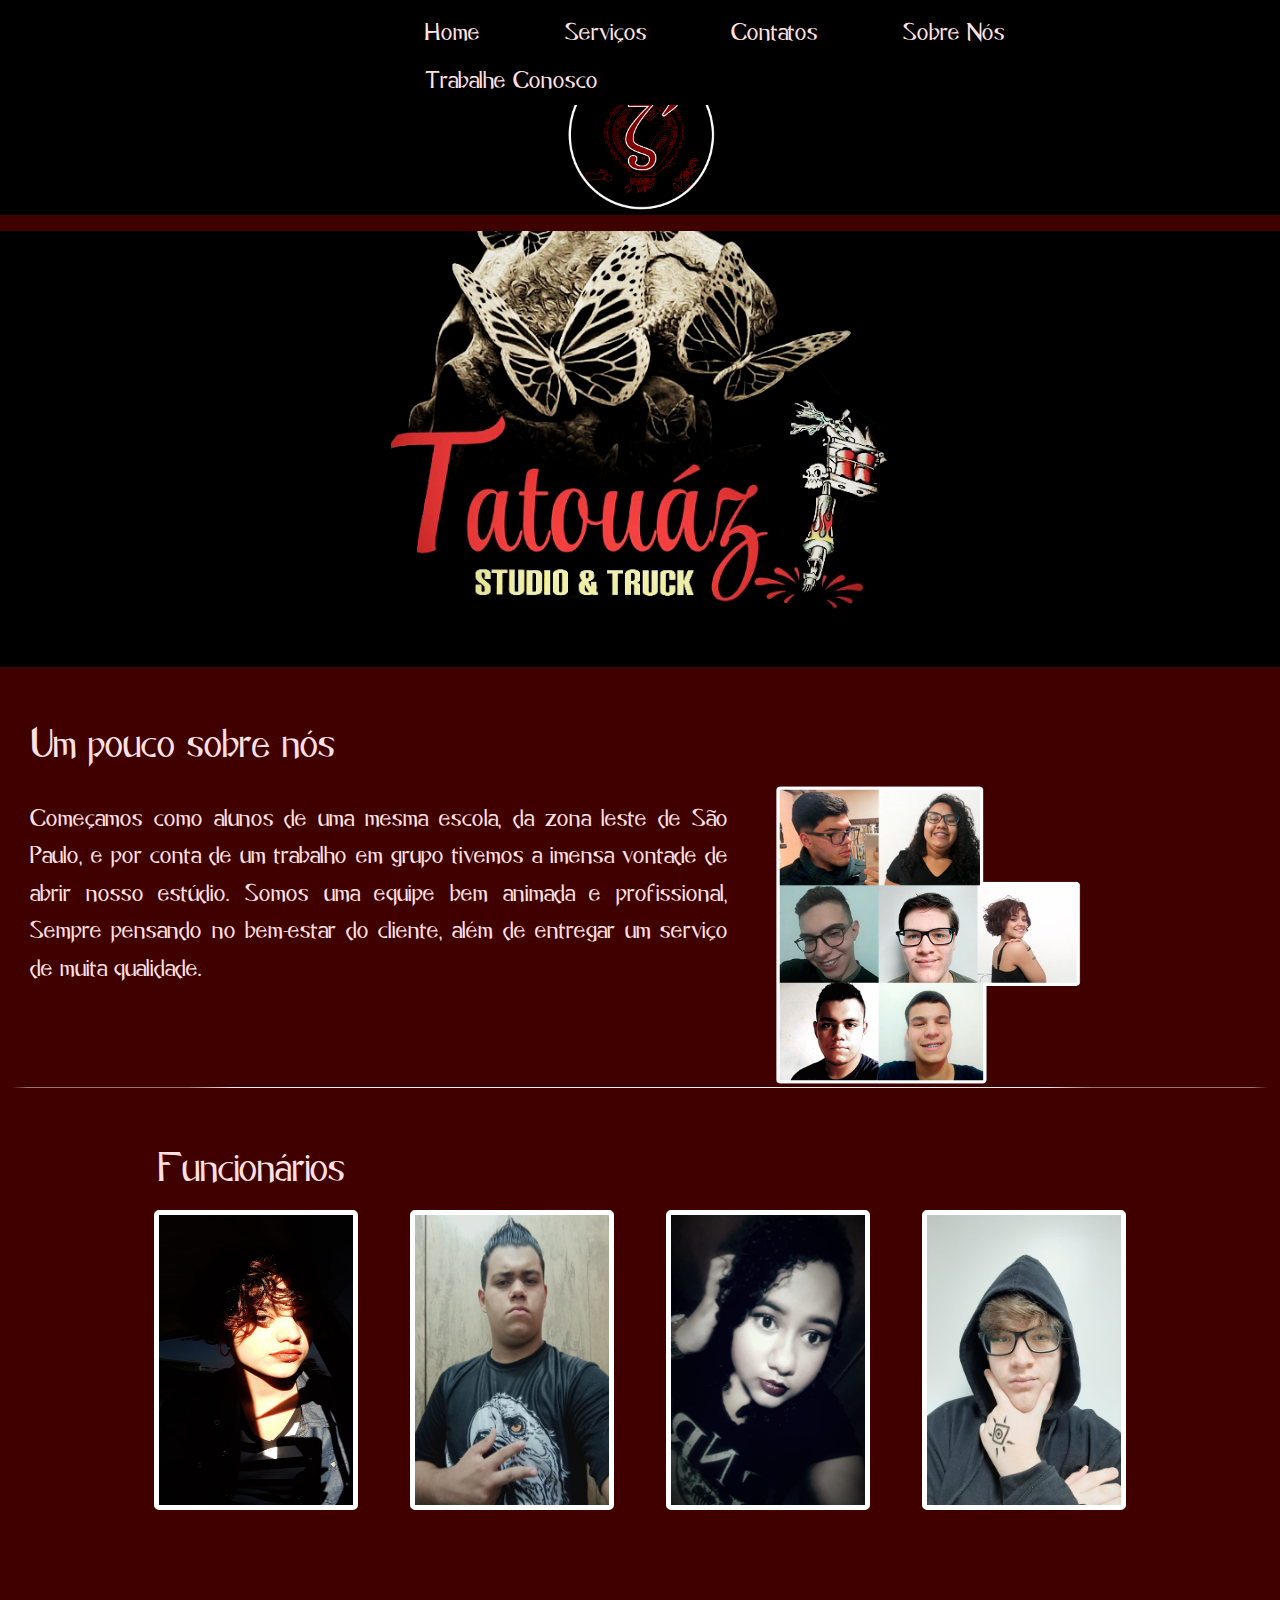
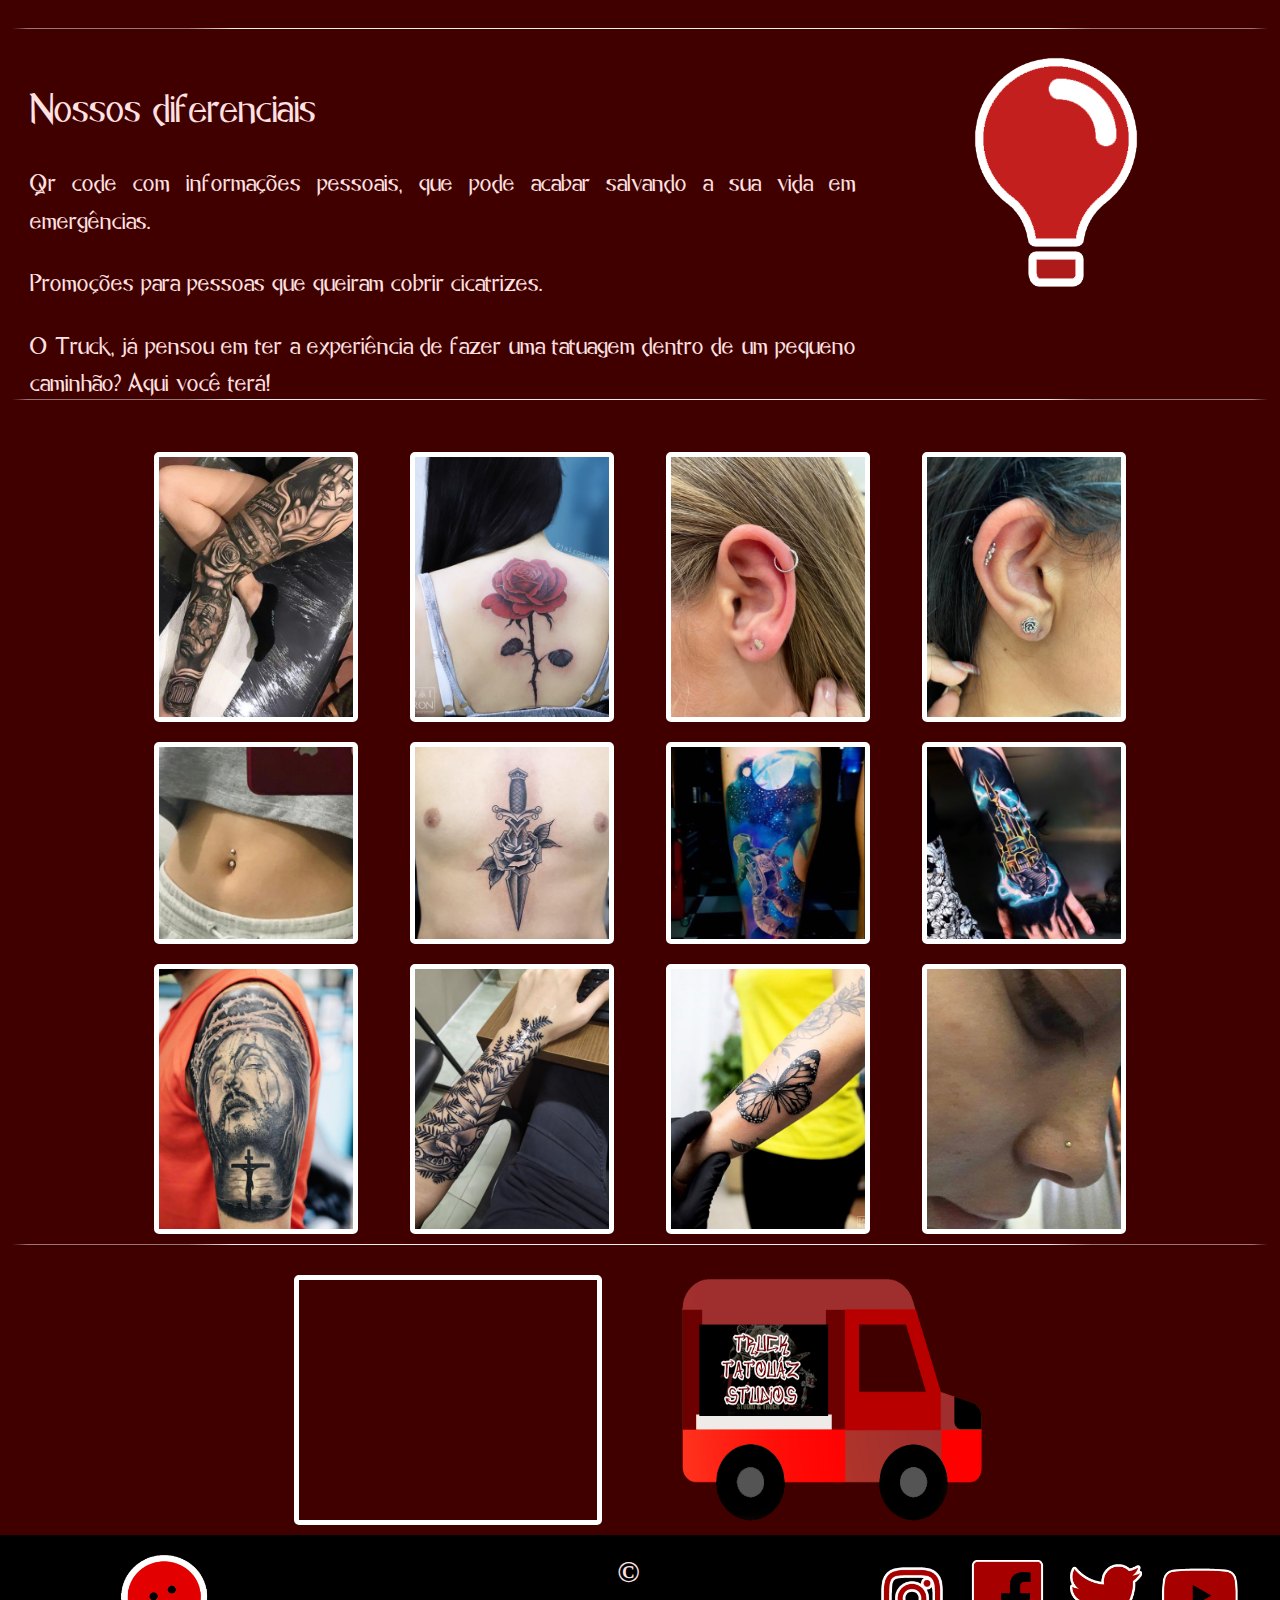
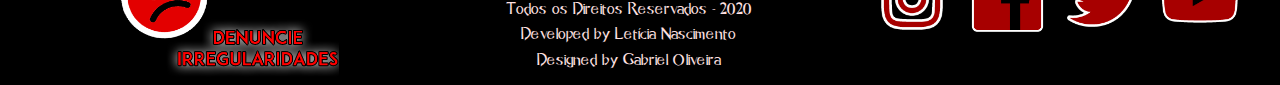
<file: index.html>
<!DOCTYPE html>
<html lang="pt-br">

<head>
    <meta charset="UTF-8">
    <!-- css para o slider -->
    <link rel="stylesheet" href="https://www.w3schools.com/w3css/4/w3.css">
    <link rel="stylesheet" href="style.css">
    <link rel="shortcut icon" href="./icons/favicontatuoaz.ico" type="image/x-icon">
    <title>Tatouáz Studios</title>
</head>

<body>
    <!-- menu de navegação e logo -->
    <div id="cabecalho">
        <nav id="navegacao">
            <ul>
                <li>
                    <a href="index.html"> Home</a>
                </li>
                <li>
                    <a href="servicos.html"> Serviços</a>
                </li>
                <li>
                    <a href="contatos.html">Contatos</a>
                </li>
                <li>
                    <a href="sobrenos.html">Sobre Nós</a>
                </li>
                <li>
                    <a href="trabalheconosco.html">Trabalhe Conosco</a>
                </li>
            </ul>
        </nav>
    </div>
    <div id="lugarlogo">
        <div id="logo">
            <a href="index.html">
                <img class="logo" src="./imagens/logo.png" alt="">
            </a>
        </div>
    </div>
    <!-- menu de navegação e logo -->

    <!-- slider -->
    <div class="w3-content w3-section" style="max-width:1450px">
        <img class="mySlides w3-animate-fading" src="./imagens/img_rr_01.png" style="width:100%">
        <img class="mySlides w3-animate-fading" src="./imagens/img_rr_02.jpeg" style="width:100%">
        <img class="mySlides w3-animate-fading" src="./imagens/img_rr_03.jpeg" style="width:100%">
        <img class="mySlides w3-animate-fading" src="./imagens/img_rr_04.png" style="width:100%">
    </div>
    <!-- slider -->

    <!-- sobrenos -->
    <div id="sobrenos">
        <br>
        <h2>Um pouco sobre nós</h2>
        <p>Começamos como alunos de uma mesma escola, da zona leste de São Paulo, e por conta de um trabalho em grupo tivemos a imensa vontade de abrir nosso estúdio. Somos uma equipe bem animada e profissional, Sempre pensando no bem-estar do cliente, além
            de entregar um serviço de muita qualidade.</p>
    </div>
    <div id="sobrenosimg">
        <img src="./imagens/sobrenos.png" alt="">

    </div>
    <!-- sobrenos -->

    <hr>
    <!-- funcionarios -->
    <div id="funcionarios">
        <br>
        <h2>Funcionários</h2>


        <a href="javascript:void(0);" onclick="abrirf1()">
            <img src="./imagens/Bea.jpeg" alt="">
        </a>

        <a href="javascript:void(0);" onclick="abrirf2()">
            <img src="./imagens/Kaiky.jpeg" alt="">
        </a>

        <a href="javascript:void(0);" onclick="abrirf3()">
            <img src="./imagens/leh.jpeg" alt="">
        </a>

        <a href="javascript:void(0);" onclick="abrirf4()">
            <img src="./imagens/lucca.jpeg" alt="">
        </a>



        <div id="abrirfecharf1">
            <h1>Beatriz</h1>
            <p>Bodypiercer: Está no ramo de piercings a 2 anos, fez um curso prático em 2018 na loja de tatuagem. Atualmente está sempre no truck e eventualmente no espaço físico.</p>
            <a href="javascript:void(0);" id="fecharf1" onclick="fecharf1()">X</a>
        </div>

        <div id="abrirfecharf2">
            <h1>Kaiky</h1>
            <p>Tatuador: Sempre desenhou muito bem e acabou se apaixonando na área da tatuagem, este ano completa 3 anos na área, fez curso na escola de tatuagem lado B e trabalhou em diversos outros estúdios.</p>
            <a href="javascript:void(0);" id="fecharf2" onclick="fecharf2()">X</a>
        </div>

        <div id="abrirfecharf3">
            <h1>Letícia</h1>
            <p>Bodypiercer: Uma das mais antigas, do grupo, está a 4 anos no ramo do piercing.fez curso prático em 2016. Atualmente esta sempre na loja física e eventualmente no truck</p>
            <a href="javascript:void(0);" id="fecharf3" onclick="fecharf3()">X</a>
        </div>

        <div id="abrirfecharf4">
            <h1>Lucca</h1>
            <p>Tatuador: Com uma pegada mais Old School, faz 2 anos que está na profissão e também fez curso no Tatuagem lado B. Tem profundo estilo artístico e criatividade na área, o que o faz um profissional conhecedor e capacitado</p>
            <a href="javascript:void(0);" id="fecharf4" onclick="fecharf4()">X</a>
        </div>

    </div>
    <!-- funcionarios -->

    <hr>

    <div id="diferenciais">
        <br>
        <h2>Nossos diferenciais</h2>
        <p>Qr code com informações pessoais, que pode acabar salvando a sua vida em emergências.</p>

        <p> Promoções para pessoas que queiram cobrir cicatrizes.</p>

        <p> O Truck, já pensou em ter a experiência de fazer uma tatuagem dentro de um pequeno caminhão? Aqui você terá!</p>
    </div>

    <div id="diferenciaisimg">
        <img src="./icons/diferenciais.png" alt="">
    </div>
    <br>
    <hr>

    <div id="tatuagens">
        <br>
        <div id="tatuagem1" class="trabalhos">
            <img src="./imagens/tattoo1.jpeg">
        </div>

        <div id="tatuagem3" class="trabalhos">
            <img src="./imagens/tattoo3.jpeg">
        </div>

        <div id="piercing1" class="trabalhos">
            <img src="./imagens/piercing1.jpeg">
        </div>

        <div id="piercing3" class="trabalhos">
            <img src="./imagens/piercing3.jpeg">
        </div>

        <div id="piercing2" class="trabalhos">
            <img src="./imagens/piercing2.jpeg">
        </div>

        <div id="tatuagem2" class="trabalhos">
            <img src="./imagens/tattoo2.jpeg">
        </div>

        <div id="tatuagem8" class="trabalhos">
            <img src="./imagens/tattoo8.jpeg">
        </div>

        <div id="tatuagem7" class="trabalhos">
            <img src="./imagens/tattoo7.jpeg">
        </div>

        <div id="tatuagem4" class="trabalhos">
            <img src="./imagens/tattoo4.jpeg">
        </div>

        <div id="tatuagem5" class="trabalhos">
            <img src="./imagens/tattoo5.jpeg">
        </div>

        <div id="tatuagem6" class="trabalhos">
            <img src="./imagens/tattoo6.jpeg">
        </div>

        <div id="piercing4" class="trabalhos">
            <img src="./imagens/piercing4.jpeg">
        </div>

    </div>

    <hr>

    <div id="localizacao">
        <iframe id="mapa" src="https://www.google.com/maps/embed?pb=!1m18!1m12!1m3!1d3658.414888624689!2d-46.53233278554423!3d-23.517575665860708!2m3!1f0!2f0!3f0!3m2!1i1024!2i768!4f13.1!3m3!1m2!1s0x94ce5e314f79e62b%3A0x52742859bbe20316!2sR.%20Ant%C3%B4nieta%20Jorge%20Ribeiro%2C%2034%20-%20Vila%20Salete%2C%20S%C3%A3o%20Paulo%20-%20SP%2C%2003615-100!5e0!3m2!1spt-BR!2sbr!4v1593198465227!5m2!1spt-BR!2sbr"
            allowfullscreen="" aria-hidden="false" tabindex="0"></iframe>

        <img src="./imagens/truck.png" alt="">

    </div>


    <footer id="rodape">
        <div id="denuncia">
            <a href="#abrirModal">
                <img src="./imagens/Irregularidades.png" alt="">
            </a>

            <div id="abrirModal" class="modal">
                <form action="">
                    <a href="#fechar" title="Fechar" class="fechar">X</a>
                    <h2>Denuncie Irregularidades</h2>
                    <label class="textomodal" for="">Nome:</label>
                    <input type="text" name="" id="nomeformulario" placeholder="João da Silva Santos">
                    <br>
                    <label class="textomodal" for="">Email:</label>
                    <input type="email" name="" id="emailformulario" placeholder="joaosilva@email.com">
                    <br>
                    <label class="textomodal" for="">Telefone:</label>
                    <input type="tel" name="" id="telefoneformulario" id="phone" n placeholder="(11)91234-1234" pattern="[(][0-9]{2}[)][0-9]{5}-[0-9]{4}">
                    <br>
                    <label class="textomodal" for="">Reclamação:</label>
                    <textarea name="" id="reclamacaoformulario" cols="30" rows="10" placeholder="escreva aqui a sua reclamação"></textarea>
                    <br>
                    <input type="submit" id="botaoEnviar" value="Enviar">
                </form>
            </div>
        </div>


        <div id="direitosautorais">
            <p>
                <b>©</b>
                <br> Todos os Direitos Reservados - 2020
                <br> Developed by Letícia Nascimento
                <br> Designed by Gabriel Oliveira

            </p>
        </div>

        <div id="redes_sociais">
            <a href="https://www.instagram.com/tatouaz_studios/?hl=pt-br">
                <img id="instagram" src="./imagens/instagram.png" alt="">
            </a>
            <a href="https://www.facebook.com/TatouazStudios/">
                <img id="facebook" src="./imagens/facebook.png" alt="">
            </a>
            <a href="https://twitter.com/TatouazStudios">
                <img id="twitter" src="./imagens/twitter.png" alt="">
            </a>
            <a href="https://www.youtube.com/channel/UCZ28GgAVqlJdsDqgQ3J74fQ/videos">
                <img id="youtube" src="./imagens/youtube.png" alt="">
            </a>
        </div>
    </footer>
</body>
<script src="./script.js"></script>

</html>
</file>
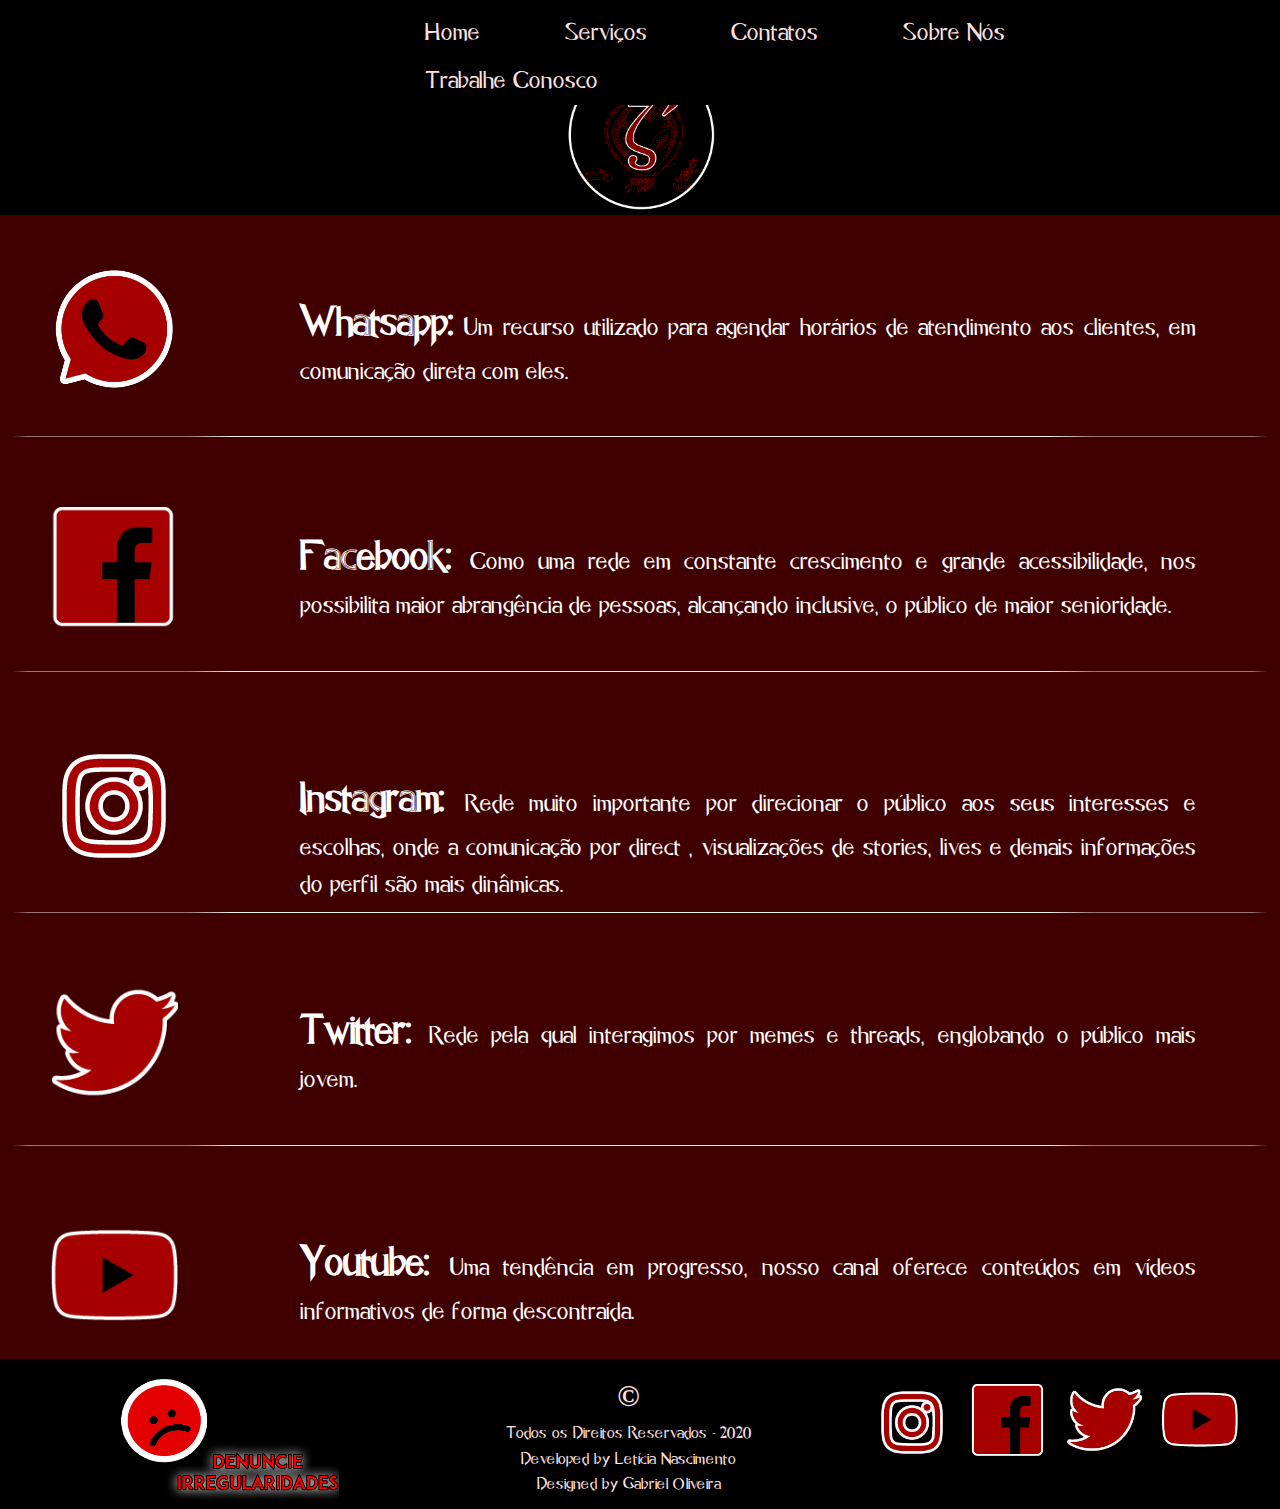
<file: contatos.html>
<!DOCTYPE html>
<html lang="pt-br">

<head>
    <meta charset="UTF-8">
    <link rel="stylesheet" href="https://www.w3schools.com/w3css/4/w3.css">
    <link rel="stylesheet" href="style.css">
    <link rel="shortcut icon" href="./icons/icon.ico" type="image/x-icon">
    <title>Tatouáz Studios</title>
</head>

<body>
    <div id="cabecalho">
        <div id="navegacao">
            <ul>
                <li>
                    <a href="index.html"> Home</a>
                </li>
                <li>
                    <a href="servicos.html"> Serviços</a>
                </li>
                <li>
                    <a href="contatos.html">Contatos</a>
                </li>
                <li>
                    <a href="sobrenos.html">Sobre Nós</a>
                </li>
                <li>
                    <a href="trabalheconosco.html">Trabalhe Conosco</a>
                </li>
            </ul>
        </div>
    </div>
    <div id="lugarlogo">
        <div id="logo">
            <a href="index.html">
                <img class="logo" src="./imagens/logo.png" alt="">
            </a>
        </div>
    </div>

    <div class="contatos">
        <a href="https://api.whatsapp.com/send?phone=+551198457-4825">
            <img class="imagens_contatos" src="./imagens/whatsapp.png" alt="">
        </a>
        <p><strong>Whatsapp:</strong> Um recurso utilizado para agendar horários de atendimento aos clientes, em comunicação direta com eles.
        </p>
    </div>
    <br>
    <hr>
    <div class="contatos">
        <a href="https://www.facebook.com/TatouazStudios/">
            <img class="imagens_contatos" src="./imagens/facebook_contatos.png" alt="">
        </a>
        <p><strong>Facebook: </strong> Como uma rede em constante crescimento e grande acessibilidade, nos possibilita maior abrangência de pessoas, alcançando inclusive, o público de maior senioridade.
        </p>
    </div>
    <br>
    <hr>
    <div class="contatos">
        <a href="https://www.instagram.com/tatouaz_studios/?hl=pt-br">
            <img class="imagens_contatos" src="./imagens/instagram_contatos.png" alt="">
        </a>
        <p><strong>Instagram: </strong> Rede muito importante por direcionar o público aos seus interesses e escolhas, onde a comunicação por direct , visualizações de stories, lives e demais informações do perfil são mais dinâmicas.
        </p>
    </div>
    <br>
    <hr>
    <div class="contatos">
        <a href="https://twitter.com/TatouazStudios">
            <img class="imagens_contatos" src="./imagens/twitter_contatos.png" alt="">
        </a>
        <p><strong>Twitter: </strong> Rede pela qual interagimos por memes e threads, englobando o público mais jovem.
        </p>
    </div>
    <br>
    <hr>
    <div class="contatos">
        <a href="https://www.youtube.com/channel/UCZ28GgAVqlJdsDqgQ3J74fQ/videos">
            <img class="imagens_contatos" src="./imagens/youtube_contatos.png" alt="">
        </a>
        <p><strong>Youtube: </strong> Uma tendência em progresso, nosso canal oferece conteúdos em vídeos informativos de forma descontraída.
        </p>

    </div>



    <footer id="rodape">
        <div id="denuncia">
            <a href="#abrirModal">
                <img src="./imagens/Irregularidades.png" alt="">
            </a>

            <div id="abrirModal" class="modal">
                <form action="">
                    <a href="#fechar" title="Fechar" class="fechar">X</a>
                    <h2>Denuncie Irregularidades</h2>
                    <label class="textomodal" for="">Nome:</label>
                    <input type="text" name="" id="nomeformulario" placeholder="João da Silva Santos">
                    <br>
                    <label class="textomodal" for="">Email:</label>
                    <input type="email" name="" id="emailformulario" placeholder="joaosilva@email.com">
                    <br>
                    <label class="textomodal" for="">Telefone:</label>
                    <input type="tel" name="" id="telefoneformulario" id="phone" n placeholder="(11)91234-1234" pattern="[(][0-9]{2}[)][0-9]{5}-[0-9]{4}">
                    <br>
                    <label class="textomodal" for="">Reclamação:</label>
                    <textarea name="" id="reclamacaoformulario" cols="30" rows="10" placeholder="escreva aqui a sua reclamação"></textarea>
                    <br>
                    <input type="submit" id="botaoEnviar" value="Enviar">
                </form>
            </div>
        </div>


        <div id="direitosautorais">
            <p>
                <b>©</b>
                <br> Todos os Direitos Reservados - 2020
                <br> Developed by Letícia Nascimento
                <br> Designed by Gabriel Oliveira

            </p>
        </div>

        <div id="redes_sociais">
            <a href="https://www.instagram.com/tatouaz_studios/?hl=pt-br">
                <img id="instagram" src="./imagens/instagram.png" alt="">
            </a>
            <a href="https://www.facebook.com/TatouazStudios/">
                <img id="facebook" src="./imagens/facebook.png" alt="">
            </a>
            <a href="https://twitter.com/TatouazStudios">
                <img id="twitter" src="./imagens/twitter.png" alt="">
            </a>
            <a href="https://www.youtube.com/channel/UCZ28GgAVqlJdsDqgQ3J74fQ/videos">
                <img id="youtube" src="./imagens/youtube.png" alt="">
            </a>
        </div>
    </footer>
</body>
<script src="./script.js"></script>


</html>
</file>
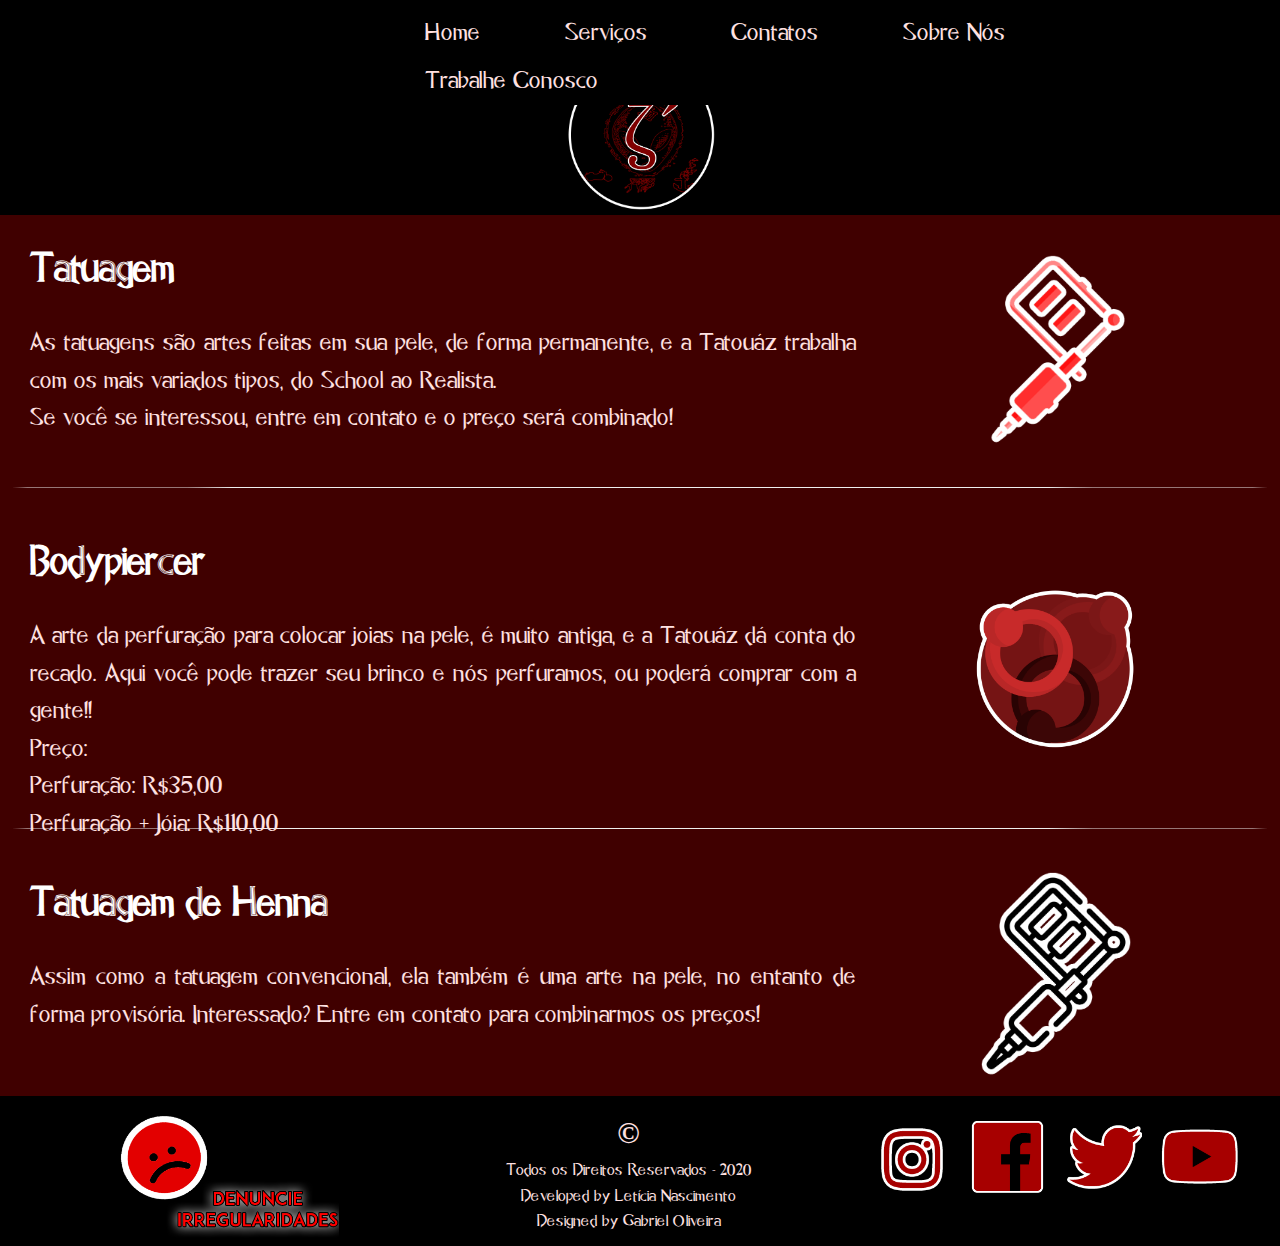
<file: servicos.html>
<!DOCTYPE html>
<html lang="pt-br">

<head>
    <meta charset="UTF-8">
    <link rel="stylesheet" href="https://www.w3schools.com/w3css/4/w3.css">
    <link rel="stylesheet" href="style.css">
    <link rel="shortcut icon" href="./icons/favicontatuoaz.ico" type="image/x-icon">
    <title>Tatouáz Studios</title>
</head>

<body>
    <!-- menu de navegação e logo -->
    <div id="cabecalho">
        <nav id="navegacao">
            <ul>
                <li>
                    <a href="index.html"> Home</a>
                </li>
                <li>
                    <a href="servicos.html"> Serviços</a>
                </li>
                <li>
                    <a href="contatos.html">Contatos</a>
                </li>
                <li>
                    <a href="sobrenos.html">Sobre Nós</a>
                </li>
                <li>
                    <a href="trabalheconosco.html">Trabalhe Conosco</a>
                </li>
            </ul>
        </nav>
    </div>
    <div id="lugarlogo">
        <div id="logo">
            <a href="index.html">
                <img class="logo" src="./imagens/logo.png" alt="">
            </a>
        </div>
    </div>
    <!-- menu de navegação e logo -->



    <div class="servico">
        <p><strong>Tatuagem</strong></p>
        <p class="texto_servicos">
            As tatuagens são artes feitas em sua pele, de forma permanente, e a Tatouáz trabalha com os mais variados tipos, do School ao Realista.
            <br> Se você se interessou, entre em contato e o preço será combinado!
        </p>
    </div>

    <div id="tatuagem">
        <img src="./icons/tatuagem.png" alt="">
    </div>
    <hr>

    <div class="servico">
        <p><strong>Bodypiercer</strong></p>
        <p class="texto_servicos">
            A arte da perfuração para colocar joias na pele, é muito antiga, e a Tatouáz dá conta do recado. Aqui você pode trazer seu brinco e nós perfuramos, ou poderá comprar com a gente!!
            <br> Preço:
            <br> Perfuração: R$35,00
            <br> Perfuração + Jóia: R$110,00
        </p>
    </div>

    <div id="bodypiercing">
        <img src="./icons/bodypiercing.png" alt="">
    </div>

    <hr>
    <div class="servico">
        <p><strong>Tatuagem de Henna</strong></p>
        <p class="texto_servicos">
            Assim como a tatuagem convencional, ela também é uma arte na pele, no entanto de forma provisória. Interessado? Entre em contato para combinarmos os preços!
        </p>
    </div>

    <div id="tatuagemdehenna">
        <img src="./icons/tatuagemdehenna.png" alt="">
    </div>

    <footer id="rodape">
        <div id="denuncia">
            <a href="#abrirModal">
                <img src="./imagens/Irregularidades.png" alt="">
            </a>

            <div id="abrirModal" class="modal">
                <form action="">
                    <a href="#fechar" title="Fechar" class="fechar">X</a>
                    <h2>Denuncie Irregularidades</h2>
                    <label class="textomodal" for="">Nome:</label>
                    <input type="text" name="" id="nomeformulario" placeholder="João da Silva Santos">
                    <br>
                    <label class="textomodal" for="">Email:</label>
                    <input type="email" name="" id="emailformulario" placeholder="joaosilva@email.com">
                    <br>
                    <label class="textomodal" for="">Telefone:</label>
                    <input type="tel" name="" id="telefoneformulario" id="phone" n placeholder="(11)91234-1234" pattern="[(][0-9]{2}[)][0-9]{5}-[0-9]{4}">
                    <br>
                    <label class="textomodal" for="">Reclamação:</label>
                    <textarea name="" id="reclamacaoformulario" cols="30" rows="10" placeholder="escreva aqui a sua reclamação"></textarea>
                    <br>
                    <input type="submit" id="botaoEnviar" value="Enviar">
                </form>
            </div>
        </div>


        <div id="direitosautorais">
            <p>
                <b>©</b>
                <br> Todos os Direitos Reservados - 2020
                <br> Developed by Letícia Nascimento
                <br> Designed by Gabriel Oliveira

            </p>
        </div>

        <div id="redes_sociais">
            <a href="https://www.instagram.com/tatouaz_studios/?hl=pt-br">
                <img id="instagram" src="./imagens/instagram.png" alt="">
            </a>
            <a href="https://www.facebook.com/TatouazStudios/">
                <img id="facebook" src="./imagens/facebook.png" alt="">
            </a>
            <a href="https://twitter.com/TatouazStudios">
                <img id="twitter" src="./imagens/twitter.png" alt="">
            </a>
            <a href="https://www.youtube.com/channel/UCZ28GgAVqlJdsDqgQ3J74fQ/videos">
                <img id="youtube" src="./imagens/youtube.png" alt="">
            </a>
        </div>
    </footer>
</body>
<script src="./script.js"></script>

</html>
</file>
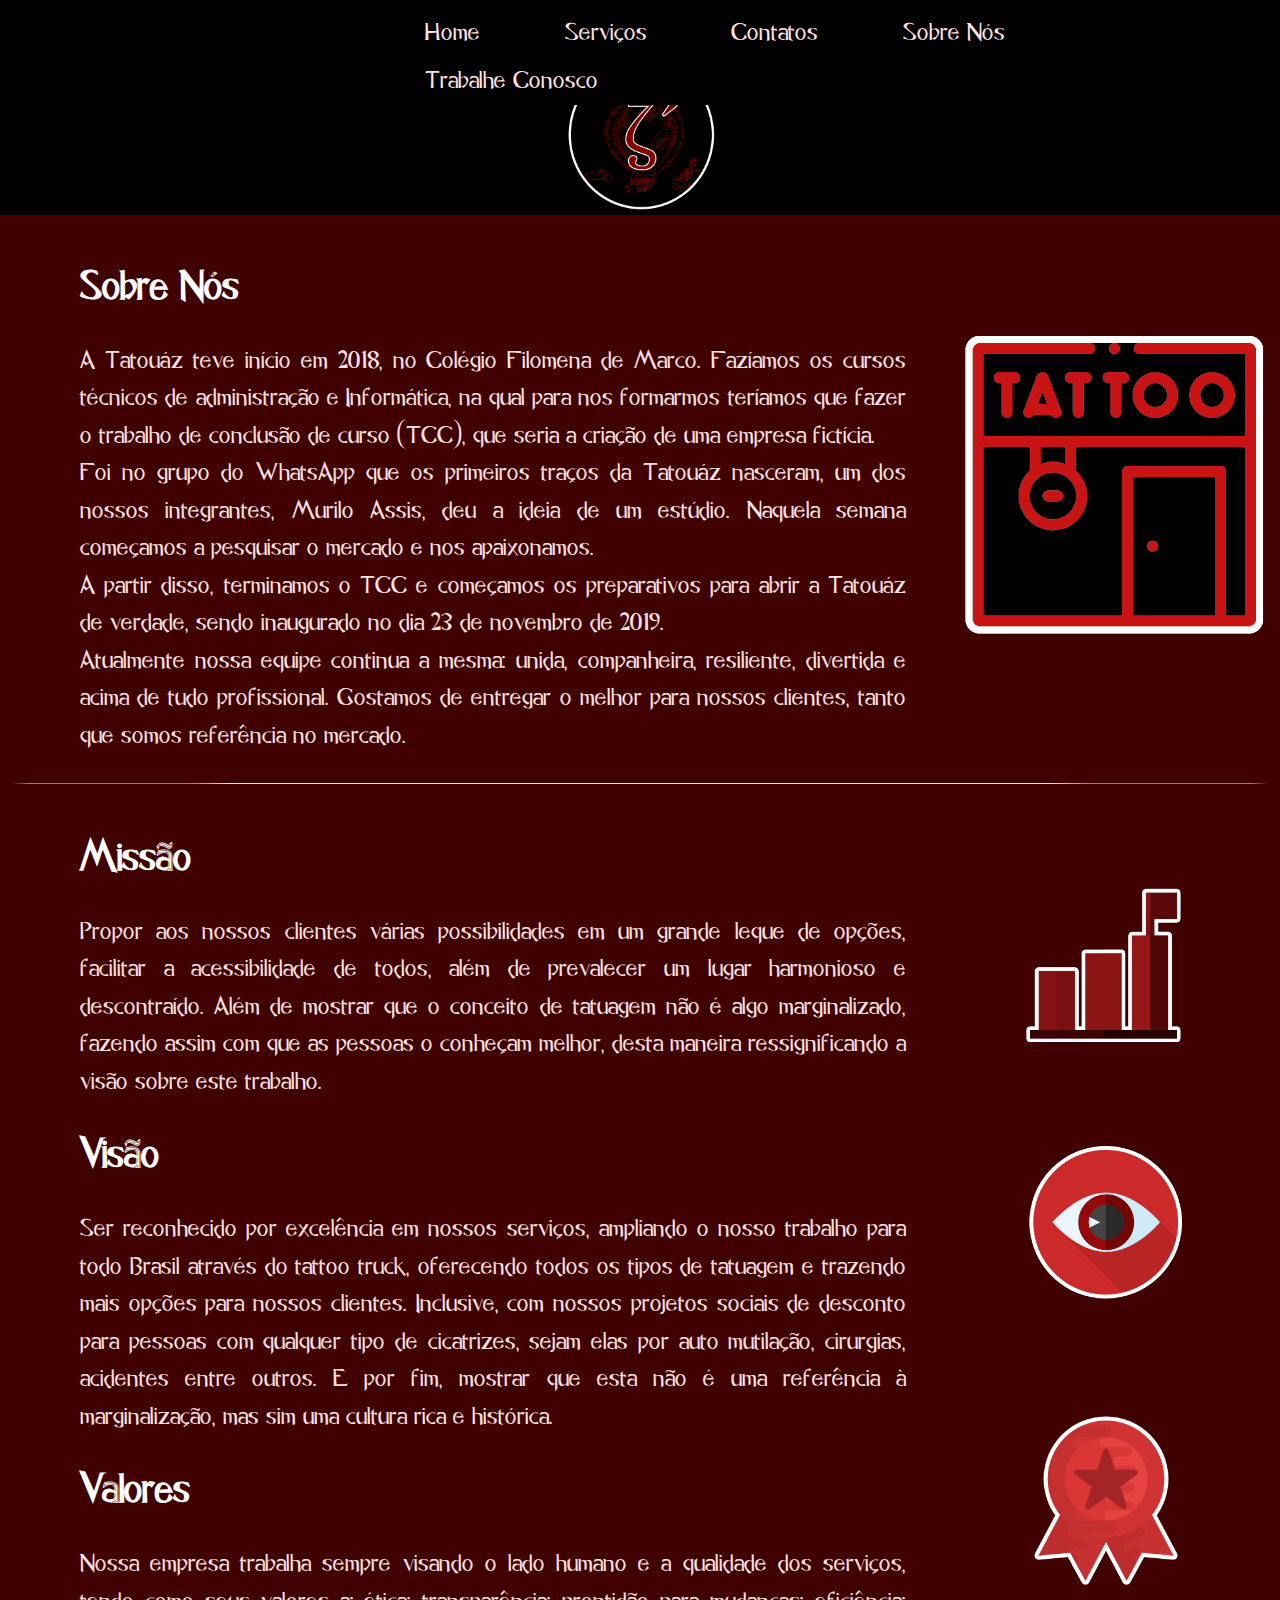
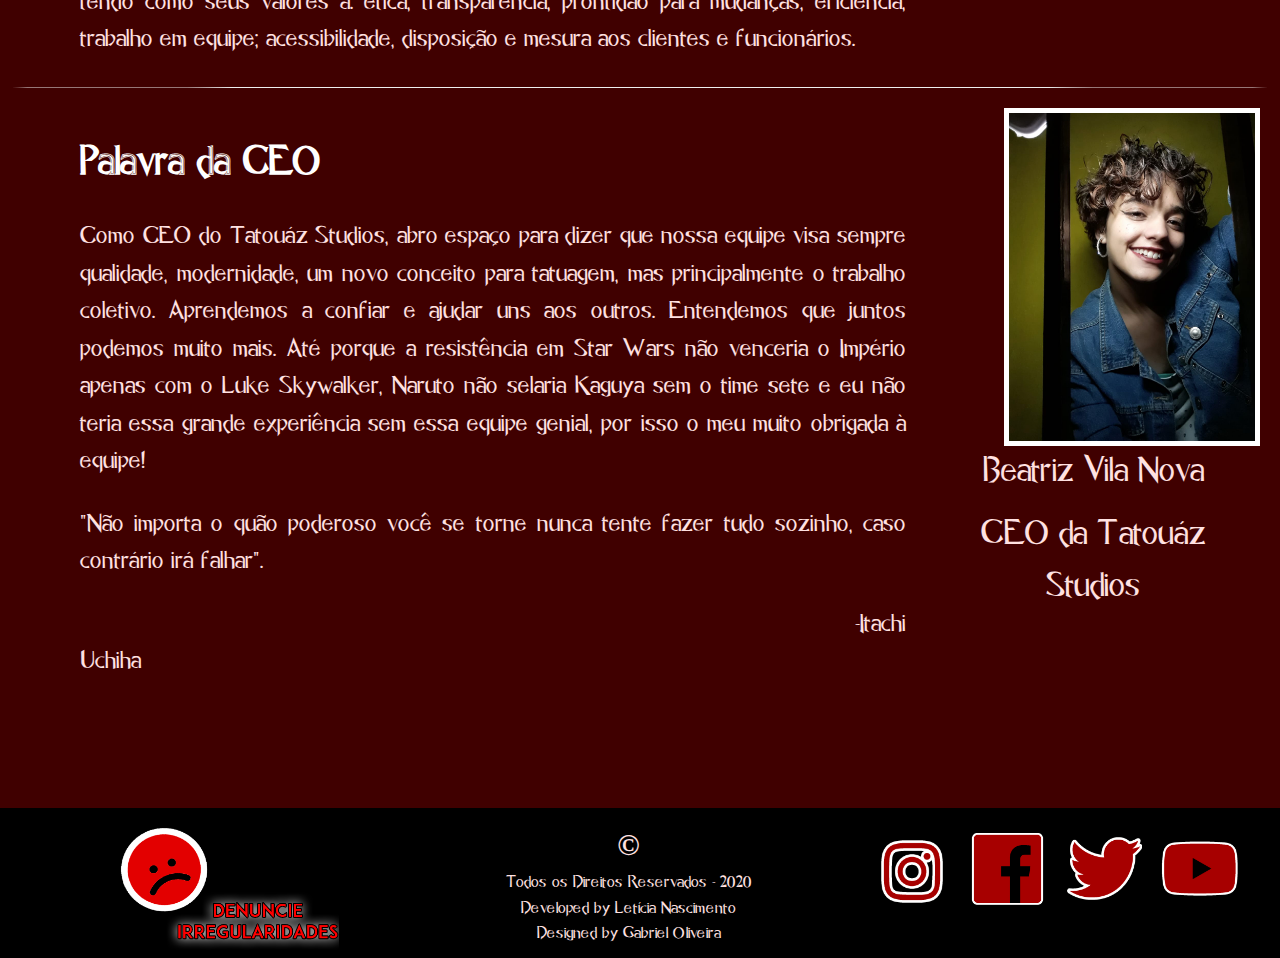
<file: sobrenos.html>
<!DOCTYPE html>
<html lang="pt-br">

<head>
    <meta charset="UTF-8">
    <link rel="stylesheet" href="https://www.w3schools.com/w3css/4/w3.css">
    <link rel="stylesheet" href="style.css">
    <link rel="shortcut icon" href="./icons/icon.ico" type="image/x-icon">
    <title>Tatouáz Studios</title>
</head>

<body>
    <div id="cabecalho">
        <div id="navegacao">
            <ul>
                <li>
                    <a href="index.html"> Home</a>
                </li>
                <li>
                    <a href="servicos.html"> Serviços</a>
                </li>
                <li>
                    <a href="contatos.html">Contatos</a>
                </li>
                <li>
                    <a href="sobrenos.html">Sobre Nós</a>
                </li>
                <li>
                    <a href="trabalheconosco.html">Trabalhe Conosco</a>
                </li>
            </ul>
        </div>
    </div>
    <div id="lugarlogo">
        <div id="logo">
            <a href="index.html">
                <img class="logo" src="./imagens/logo.png" alt="">
            </a>
        </div>
        <Br>
        <div id="sobrenospagina">
            <p><strong>Sobre Nós</strong></p>
            <p>
                A Tatouáz teve início em 2018, no Colégio Filomena de Marco. Fazíamos os cursos técnicos de administração e Informática, na qual para nos formarmos teríamos que fazer o trabalho de conclusão de curso (TCC), que seria a criação de uma empresa fictícia.
                <br> Foi no grupo do WhatsApp que os primeiros traços da Tatouáz nasceram, um dos nossos integrantes, Murilo Assis, deu a ideia de um estúdio. Naquela semana começamos a pesquisar o mercado e nos apaixonamos.
                <br> A partir disso, terminamos o TCC e começamos os preparativos para abrir a Tatouáz de verdade, sendo inaugurado no dia 23 de novembro de 2019.
                <br> Atualmente nossa equipe continua a mesma: unida, companheira, resiliente, divertida e acima de tudo profissional. Gostamos de entregar o melhor para nossos clientes, tanto que somos referência no mercado.
            </p>
            <br>
        </div>

        <div id="sobrenosimg">
            <img src="./icons/sobrenos.png" alt="">
        </div>

        <hr>
        <div id="missaovisaovalores">
            <p><strong>Missão</strong></p>
            <p> Propor aos nossos clientes várias possibilidades em um grande leque de opções, facilitar a acessibilidade de todos, além de prevalecer um lugar harmonioso e descontraído. Além de mostrar que o conceito de tatuagem não é algo marginalizado,
                fazendo assim com que as pessoas o conheçam melhor, desta maneira ressignificando a visão sobre este trabalho.</p>
            <p><strong>Visão</strong></p>
            <p>Ser reconhecido por excelência em nossos serviços, ampliando o nosso trabalho para todo Brasil através do tattoo truck, oferecendo todos os tipos de tatuagem e trazendo mais opções para nossos clientes. Inclusive, com nossos projetos sociais
                de desconto para pessoas com qualquer tipo de cicatrizes, sejam elas por auto mutilação, cirurgias, acidentes entre outros. E por fim, mostrar que esta não é uma referência à marginalização, mas sim uma cultura rica e histórica.</p>
            <p><strong>Valores</strong></p>
            <p>Nossa empresa trabalha sempre visando o lado humano e a qualidade dos serviços, tendo como seus valores a: ética; transparência; prontidão para mudanças; eficiência; trabalho em equipe; acessibilidade, disposição e mesura aos clientes e funcionários.
            </p>
        </div>

        <div id="missaovisaovaloresimg">
            <img src="./icons/missao.png" id="missao" alt="">
            <img src="./icons/visao.png" id="visao" alt="">
            <img src="./icons/valores.png" id="valores" alt="">
        </div>
        <br>
        <hr>
        <div id="palavradaceo">
            <p><strong>Palavra da CEO</strong></p>
            <p>Como CEO do Tatouáz Studios, abro espaço para dizer que nossa equipe visa sempre qualidade, modernidade, um novo conceito para tatuagem, mas principalmente o trabalho coletivo. Aprendemos a confiar e ajudar uns aos outros. Entendemos que juntos
                podemos muito mais. Até porque a resistência em Star Wars não venceria o Império apenas com o Luke Skywalker, Naruto não selaria Kaguya sem o time sete e eu não teria essa grande experiência sem essa equipe genial, por isso o meu muito
                obrigada à equipe!</p>
            <p>"Não importa o quão poderoso você se torne nunca tente fazer tudo sozinho, caso contrário irá falhar".</p>
            <p>&nbsp;&nbsp;&nbsp;&nbsp;&nbsp;&nbsp;&nbsp;&nbsp;&nbsp;&nbsp;&nbsp;&nbsp;&nbsp;&nbsp;&nbsp;&nbsp;&nbsp;&nbsp;&nbsp;&nbsp;&nbsp;&nbsp;&nbsp;&nbsp;&nbsp;&nbsp;&nbsp;&nbsp;&nbsp;&nbsp;&nbsp;&nbsp;&nbsp;&nbsp;&nbsp;&nbsp;&nbsp;&nbsp;&nbsp;&nbsp;&nbsp;&nbsp;
                &nbsp;&nbsp;&nbsp;&nbsp;&nbsp;&nbsp;&nbsp; -Itachi Uchiha</p>

        </div>

        <div id="imagemceo">
            <img src="./imagens/beapalavraceo.jpeg">
            <h2>Beatriz Vila Nova</h2>
            <h2>CEO da Tatouáz Studios</h2>
        </div>






        <footer id="rodape">
            <div id="denuncia">
                <a href="#abrirModal">
                    <img src="./imagens/Irregularidades.png" alt="">
                </a>

                <div id="abrirModal" class="modal">
                    <form action="">
                        <a href="#fechar" title="Fechar" class="fechar">X</a>
                        <h2>Denuncie Irregularidades</h2>
                        <label class="textomodal" for="">Nome:</label>
                        <input type="text" name="" id="nomeformulario" placeholder="João da Silva Santos">
                        <br>
                        <label class="textomodal" for="">Email:</label>
                        <input type="email" name="" id="emailformulario" placeholder="joaosilva@email.com">
                        <br>
                        <label class="textomodal" for="">Telefone:</label>
                        <input type="tel" name="" id="telefoneformulario" id="phone" n placeholder="(11)91234-1234" pattern="[(][0-9]{2}[)][0-9]{5}-[0-9]{4}">
                        <br>
                        <label class="textomodal" for="">Reclamação:</label>
                        <textarea name="" id="reclamacaoformulario" cols="30" rows="10" placeholder="escreva aqui a sua reclamação"></textarea>
                        <br>
                        <input type="submit" id="botaoEnviar" value="Enviar">
                    </form>
                </div>
            </div>


            <div id="direitosautorais">
                <p>
                    <b>©</b>
                    <br> Todos os Direitos Reservados - 2020
                    <br> Developed by Letícia Nascimento
                    <br> Designed by Gabriel Oliveira

                </p>
            </div>

            <div id="redes_sociais">
                <a href="https://www.instagram.com/tatouaz_studios/?hl=pt-br">
                    <img id="instagram" src="./imagens/instagram.png" alt="">
                </a>
                <a href="https://www.facebook.com/TatouazStudios/">
                    <img id="facebook" src="./imagens/facebook.png" alt="">
                </a>
                <a href="https://twitter.com/TatouazStudios">
                    <img id="twitter" src="./imagens/twitter.png" alt="">
                </a>
                <a href="https://www.youtube.com/channel/UCZ28GgAVqlJdsDqgQ3J74fQ/videos">
                    <img id="youtube" src="./imagens/youtube.png" alt="">
                </a>
            </div>
        </footer>
</body>
<script src="./script.js"></script>

</html>
</file>
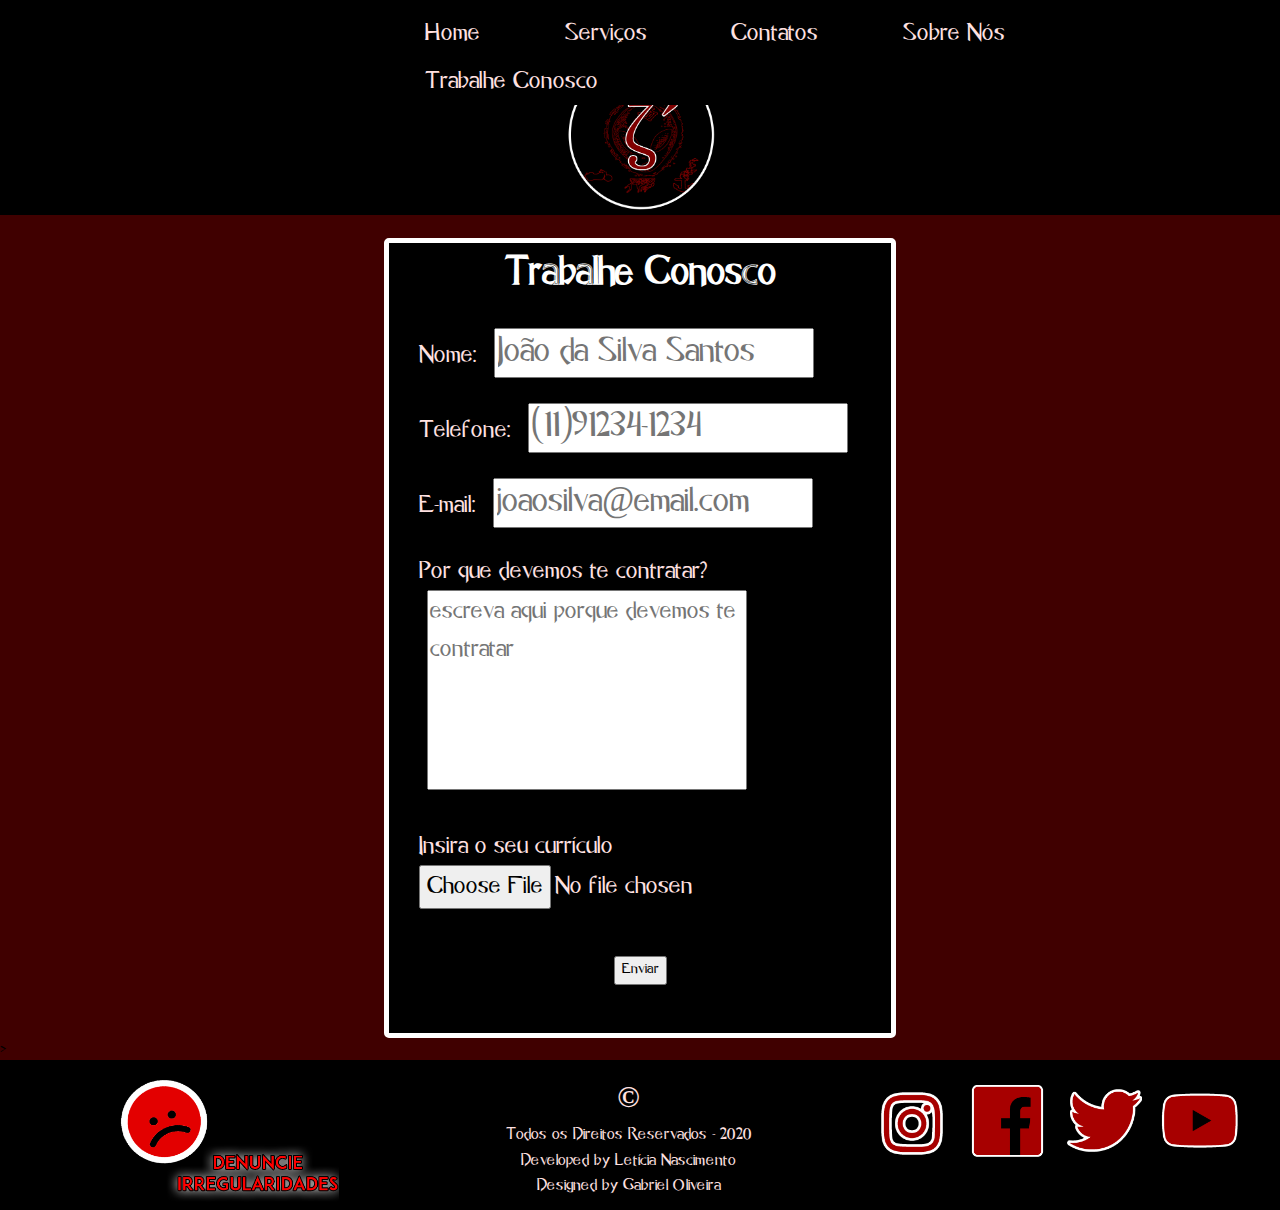
<file: trabalheconosco.html>
<!DOCTYPE html>
<html lang="pt-br">

<head>
    <meta charset="UTF-8">
    <link rel="stylesheet" href="https://www.w3schools.com/w3css/4/w3.css">
    <link rel="stylesheet" href="style.css">
    <link rel="shortcut icon" href="./icons/icon.ico" type="image/x-icon">
    <title>Tatouáz Studios</title>
</head>

<body>
    <div id="cabecalho">
        <div id="navegacao">
            <ul>
                <li>
                    <a href="index.html"> Home</a>
                </li>
                <li>
                    <a href="servicos.html"> Serviços</a>
                </li>
                <li>
                    <a href="contatos.html">Contatos</a>
                </li>
                <li>
                    <a href="sobrenos.html">Sobre Nós</a>
                </li>
                <li>
                    <a href="trabalheconosco.html">Trabalhe Conosco</a>
                </li>
            </ul>
        </div>
    </div>
    <div id="lugarlogo">
        <div id="logo">
            <a href="index.html">
                <img class="logo" src="./imagens/logo.png" alt="">
            </a>
        </div>
    </div>
    <br>

    <form id="formulario" action="">
        <strong>Trabalhe Conosco</strong>
        <br>
        <p>
            Nome:
            <input type="text" name="" id="nomeformulario" placeholder="João da Silva Santos">
            <p>
                Telefone:
                <input type="tel" name="" id="telefoneformulario" id="phone" n placeholder="(11)91234-1234" pattern="[(][0-9]{2}[)][0-9]{5}-[0-9]{4}">
            </p>
            <p>
                E-mail:
                <input type="email" name="" id="emailformulario" placeholder="joaosilva@email.com">

            </p>
            <p>
                Por que devemos te contratar?
                <br>
                <textarea name="" id="reclamacaoformulario" cols="30" rows="10" placeholder="escreva aqui porque devemos te contratar"></textarea>
            </p>
            <p>
                Insira o seu currículo
                <br>
                <input type="file">
            </p>
            <br>
            <input type="button" value="Enviar">
    </form>>

    <footer id="rodape">
        <div id="denuncia">
            <a href="#abrirModal">
                <img src="./imagens/Irregularidades.png" alt="">
            </a>

            <div id="abrirModal" class="modal">
                <form action="">
                    <a href="#fechar" title="Fechar" class="fechar">X</a>
                    <h2>Denuncie Irregularidades</h2>
                    <label class="textomodal" for="">Nome:</label>
                    <input type="text" name="" id="nomeformulario" placeholder="João da Silva Santos">
                    <br>
                    <label class="textomodal" for="">Email:</label>
                    <input type="email" name="" id="emailformulario" placeholder="joaosilva@email.com">
                    <br>
                    <label class="textomodal" for="">Telefone:</label>
                    <input type="tel" name="" id="telefoneformulario" id="phone" n placeholder="(11)91234-1234" pattern="[(][0-9]{2}[)][0-9]{5}-[0-9]{4}">
                    <br>
                    <label class="textomodal" for="">Reclamação:</label>
                    <textarea name="" id="reclamacaoformulario" cols="30" rows="10" placeholder="escreva aqui a sua reclamação"></textarea>
                    <br>
                    <input type="submit" id="botao" value="Enviar">
                </form>
            </div>
        </div>


        <div id="direitosautorais">
            <p>
                <b>©</b>
                <br> Todos os Direitos Reservados - 2020
                <br> Developed by Letícia Nascimento
                <br> Designed by Gabriel Oliveira

            </p>
        </div>

        <div id="redes_sociais">
            <a href="https://www.instagram.com/tatouaz_studios/?hl=pt-br">
                <img id="instagram" src="./imagens/instagram.png" alt="">
            </a>
            <a href="https://www.facebook.com/TatouazStudios/">
                <img id="facebook" src="./imagens/facebook.png" alt="">
            </a>
            <a href="https://twitter.com/TatouazStudios">
                <img id="twitter" src="./imagens/twitter.png" alt="">
            </a>
            <a href="https://www.youtube.com/channel/UCZ28GgAVqlJdsDqgQ3J74fQ/videos">
                <img id="youtube" src="./imagens/youtube.png" alt="">
            </a>
        </div>
    </footer>
</body>
<script src="./script.js"></script>

</html>
</file>
<file: style.css>
/* fontes */

@font-face {
    font-family: Monograms;
    src: url(fonts/MonogramsToolbox.ttf);
    font-family: Caligo;
    src: url(fonts/font_Caligo1.0.ttf);
}


/* fontes */


/* geral */

body {
    background-color: rgb(64, 0, 0);
    font-family: Caligo;
    margin: 0;
}

p {
    margin-left: 30px;
    margin-right: 40px;
    text-align: justify;
    color: rgb(255, 225, 225);
    font-size: 25px;
}

h1 {
    font-family: caligo;
    color: white;
}


/* geral */


/*------------------------------------------------menu de navegação------------------------------------------------------*/

#cabecalho {
    background-color: black;
    width: 100%;
    height: 60px;
    color: white;
    text-align: justify;
}

#navegacao {
    width: 50%;
    height: 15px;
    margin: auto;
    position: relative;
    top: 10px;
    left: 55px;
}

#navegacao ul {
    margin: 0;
    background-color: black;
    list-style: none;
}

#navegacao ul li {
    display: inline;
}

#navegacao ul li a {
    padding: 5px 10px;
    display: inline-block;
    color: rgb(255, 225, 225);
    text-decoration: none;
    font-size: 25px;
}

#navegacao ul li a:hover {
    color: rgb(191, 0, 0);
}

#lugarlogo {
    background-color: black;
    width: 100%;
    height: 155px;
}

#logo {
    width: 150px;
    height: 150px;
    margin: auto;
}

#logo img {
    width: 150px;
    height: 150px;
    border-radius: 200px;
}


/*-----------------------------------------------menu de navegação------------------------------------------------*/


/*-----------------------------------------------------slider-----------------------------------------------------*/

#slide {
    width: 100%;
    height: 800px;
    text-align: auto;
    margin: auto;
}

.slide {
    width: 100%;
    height: 800px;
    opacity: 0.9;
}


/*-------------------------------------------------------slider-------------------------------------------------*/


/*-------------------------------------------------- sobrenos ---------------------------------------------------*/

#sobrenos {
    width: 60%;
    float: left;
    background-color: rgb(64, 0, 0);
}

hr {
    border-radius: 50%;
    color: rgb(124, 0, 0);
}

h2 {
    margin-left: 30px;
    margin-right: 40px;
    text-align: justify;
    color: rgb(255, 225, 225);
    font-family: Caligo;
    font-size: 40px;
}


/*------------------------------------------- sobrenos ------------------------------------*/


/*------------------------------------------------- funcionarios ---------------------------------------------*/


/*  
eliminando ids funcionarios1234
eliminando duplicidade de classes funcionario/funcionarios
*/

#funcionarios {
    background-color: rgb(64, 0, 0);
    width: 80%;
    height: 500px;
    margin: auto;
}

#funcionarios img {
    width: 20%;
    height: 300px;
    border: white 5px solid;
    float: left;
    margin: 0 2.5% 0 2.5%;
    border-radius: 5px;
}

#abrirfecharf1 {
    width: 80%;
    background-color: rgb(0, 0, 0, .8);
    display: none;
    margin: 20px 10%;
    padding: 15px;
    float: left;
}

#fecharf1 {
    float: right;
    width: 30px;
    height: 30px;
    text-align: center;
    margin-top: -215px;
    margin-right: -25px;
    line-height: 30px;
    background: #ff4545;
    border-radius: 50%;
    font-size: 16px;
    color: #8d0000;
    text-decoration: none;
}

#abrirfecharf2 {
    width: 80%;
    background-color: rgb(0, 0, 0, .8);
    display: none;
    padding: 15px;
    margin: 20px 10%;
    float: left;
}

#fecharf2 {
    float: right;
    width: 30px;
    height: 30px;
    text-align: center;
    margin-top: -255px;
    margin-right: -25px;
    line-height: 30px;
    background: #ff4545;
    border-radius: 50%;
    font-size: 16px;
    color: #8d0000;
    text-decoration: none;
}

#abrirfecharf3 {
    width: 80%;
    background-color: rgb(0, 0, 0, .8);
    display: none;
    padding: 15px;
    margin: 20px 10%;
    float: left;
}

#fecharf3 {
    float: right;
    width: 30px;
    height: 30px;
    text-align: center;
    margin-top: -215px;
    margin-right: -25px;
    line-height: 30px;
    background: #ff4545;
    border-radius: 50%;
    font-size: 16px;
    color: #8d0000;
    text-decoration: none;
}

#abrirfecharf4 {
    width: 80%;
    background-color: rgb(0, 0, 0, .8);
    display: none;
    padding: 15px;
    margin: 20px 10%;
    float: left;
}

#fecharf4 {
    float: right;
    width: 30px;
    height: 30px;
    text-align: center;
    margin-top: -255px;
    margin-right: -25px;
    line-height: 30px;
    background: #ff4545;
    border-radius: 50%;
    font-size: 16px;
    color: #8d0000;
    text-decoration: none;
}


/*--------------------------------------------- funcionarios ------------------------------------- */


/*--------------------------------------------------- diferenciais ----------------------------------*/

#diferenciais {
    width: 70%;
    height: 350px;
    text-align: justify;
    color: white;
    float: left;
}

#diferenciaisimg {
    width: 25%;
    float: left;
}

#diferenciaisimg img {
    width: 100%;
}


/*---------------------------------------------- diferenciais --------------------------------------*/


/*-------------------------------------------- tatuagens ---------------------------------------- */

#tatuagens {
    width: 100%;
}

.trabalhos {
    width: 80%;
    margin: auto;
}

.trabalhos>img {
    width: 20%;
    margin: 10px 2.5% 10px 2.5%;
    float: left;
    border: white 5px solid;
    border-radius: 5px;
}


/*--------------------------------------------- tatuagens ------------------------------------ */


/*------------------------------------------------localização------------------------------------------*/

#localizacao {
    width: 60%;
    height: 250px;
    text-align: justify;
    color: white;
    margin: auto;
}

#mapa {
    border: 5px white solid;
    width: 40%;
    height: 250px;
    margin: 10px 5%;
    float: left;
    border-radius: 5px;
}

#localizacao img {
    float: right;
    margin: 10px 5%;
    height: 250px;
}


/*------------------------------------------- localização ------------------------------------------*/


/* ------------------------------------------------------ rodapé -------------------------------------- */

#rodape {
    background-color: black;
    width: 100%;
    height: 150px;
    color: white;
    text-align: justify;
    float: left;
}


/********************* lado esquerdo *********************/

#denuncia {
    background-color: black;
    width: 30%;
    height: 150px;
    margin-left: 1.5%;
    margin-right: 1.5%;
    float: left;
}

#denuncia img {
    width: 220px;
    height: 150px;
    margin-left: 100px;
}


/* modal */

.modal {
    position: fixed;
    top: 10px;
    right: 15;
    bottom: 0;
    left: 10px;
    font-family: caligo;
    background: rgba(0, 0, 0, 0.8);
    z-index: 99999;
    opacity: 0;
    -webkit-transition: opacity 400ms ease-in;
    -moz-transition: opacity 400ms ease-in;
    transition: opacity 400ms ease-in;
    pointer-events: none;
}

#abrirModal {
    width: 350px;
    height: 700px;
    margin: auto;
}

.modal:target {
    opacity: 1;
    pointer-events: auto;
}

.modal>div {
    width: 400px;
    position: relative;
    margin: 10% auto;
    padding: 15px 20px;
    background: #fff;
}

.fechar {
    position: absolute;
    width: 30px;
    right: -15px;
    top: -20px;
    text-align: center;
    line-height: 30px;
    margin-top: 5px;
    background: #ff4545;
    border-radius: 50%;
    font-size: 16px;
    color: #8d0000;
}


/* modal - formulario */

#nomeformulario {
    width: 320px;
    height: 50px;
    margin-left: 10px;
    font-size: 35px;
}

#emailformulario {
    width: 320px;
    height: 50px;
    margin-left: 10px;
    font-size: 35px;
}

#telefoneformulario {
    width: 320px;
    height: 50px;
    margin-left: 10px;
    font-size: 35px;
}

#reclamacaoformulario {
    margin-left: 8px;
    width: 320px;
    height: 200px;
    resize: none;
    font-size: 25px;
}

.textomodal {
    font-size: 25px;
    font-family: Caligo;
}

.modal>h2 {
    font-size: 30px;
}

#botaoEnviar {
    height: 50px;
    width: 100px;
    font-size: 25px;
}


/* modal - formulario */


/* modal */


/********************* lado esquerdo *********************/


/********************* central *********************/

#direitosautorais {
    background-color: black;
    width: 30%;
    height: 150px;
    margin-left: 1.5%;
    margin-right: 1.5%;
    float: left;
}

#direitosautorais>p {
    font-size: 17px;
    text-align: center;
}

b {
    font-size: 30px;
    text-align: center;
}


/********************* central *********************/


/********************* lado direito *********************/

#redes_sociais {
    background-color: black;
    width: 30%;
    height: 150px;
    margin-left: 1.5%;
    margin-right: 1.5%;
    float: left;
}

#redes_sociais>a {
    text-decoration: none;
}

#instagram {
    width: 20%;
    float: left;
    margin: 25px 2.5% 0px 2.5%;
}

#facebook {
    width: 20%;
    float: left;
    margin: 25px 2.5% 0px 2.5%;
}

#twitter {
    width: 20%;
    float: left;
    margin: 25px 2.5% 0px 2.5%;
}

#youtube {
    width: 20%;
    float: left;
    margin: 25px 2.5% 0px 2.5%;
}


/********************* lado direito *********************/


/* ------------------------------------------------------ rodapé -------------------------------------- */


/*------------------------------------ Página SERVIÇOS ---------------------------------------------*/

.servico {
    width: 70%;
    height: 100px;
    color: white;
    font-size: 25px;
    float: left;
}

hr {
    clear: both;
}

strong {
    font-size: 40px;
    color: white;
}

#tatuagem {
    width: 25%;
    float: left;
}

#tatuagem img {
    width: 60%;
    display: block;
    margin: auto;
    margin-top: 40px;
    margin-bottom: 40px;
}

#tatuagemdehenna {
    width: 25%;
    float: left;
}

#tatuagemdehenna img {
    width: 60%;
    display: block;
    margin: auto;
    margin-top: 20px;
    margin-bottom: 20px;
}

#bodypiercing {
    width: 25%;
    float: left;
}

#bodypiercing img {
    width: 50%;
    display: block;
    margin: auto;
    margin-top: 80px;
    margin-bottom: 80px;
}


/*--------------------------------------Página SERVIÇOS-------------------------------------------------------*/


/*----------------------------------Página CONTATOS-----------------------------------------------------*/

.contatos p {
    width: 100%;
    height: 100px;
    color: white;
    font-size: 25px;
    float: left;
}

.contatos>p {
    width: 70%;
    height: 100px;
    margin-left: 300px;
    margin-top: -100px;
}

hr {
    clear: both;
}

strong {
    font-size: 40px;
    color: white;
}

.imagens_contatos {
    width: 10%;
    margin-left: 50px;
    margin-top: 50px;
}


/*--------------------------Página CONTATOS-----------------------------------------------------*/


/*------------------------------Página SOBRE NÓS--------------------------------------------------------*/

#sobrenospagina {
    width: 70%;
    height: 550px;
    color: white;
    margin-left: 50px;
    font-size: 25px;
    float: left;
}

#sobrenosimg {
    float: left;
    width: 25%;
}

#sobrenosimg img {
    margin-top: 100px;
    width: 100%;
}

#missaovisaovalores {
    width: 70%;
    height: 850px;
    color: white;
    margin-left: 50px;
    font-size: 25px;
    float: left;
}

#missaovisaovaloresimg {
    width: 25%;
    float: left;
}

#missaovisaovaloresimg img {
    width: 50%;
    display: block;
}

#missao {
    margin: auto;
    margin-top: 80px;
}

#visao {
    margin: auto;
    margin-top: 100px;
}

#valores {
    margin: auto;
    margin-top: 110px;
    margin-bottom: 100px;
}

#palavradaceo {
    width: 70%;
    height: 700px;
    color: white;
    margin-left: 50px;
    font-size: 25px;
    float: left;
}

hr {
    clear: both;
}

strong {
    font-size: 40px;
    color: white;
}

#imagemceo img {
    width: 25%;
    float: right;
    border: 5px white solid;
    margin-right: 20px;
}

#imagemceo h2 {
    text-align: center;
    font-size: 35px;
}


/*--------------------------------Página SOBRE NÓS-----------------------------------------------------*/


/*------------------------------------------PÁGINA TRABALHE CONSOSCO---------------------------------------------------*/

#formulario {
    background-color: black;
    text-align: center;
    border: 5px solid white;
    border-radius: 5px;
    width: 40%;
    height: 800px;
    margin: auto;
}

#formulariotextarea {
    width: 400px;
    height: 200px;
}




/* MEDIA QUERY RESOLUÇÃO 1366X768 */

@media screen and (max-width: 1366px) {

    #imagemceo img {
        width: 20%;
        float: right;
        border: 5px white solid;
        margin-right: 20px;
    }
    #localizacao img {
        float: right;
        width: 40%;
        margin: 10px 5%;
        height: 250px;
    }
    #abrirModal {
        width: 450px;
        height: 600px;
        margin: auto;
    }
}

@media screen and (max-width: 600px){

    /*  Geral*/
    p {
        font-size: 17px;
    }

    h2 {
        font-size: 30px;
    }

    /* geral */


/*--------------------------------------menu de navegação------------------------------------------------------*/


    #cabecalho {
        width: 100%;
        height: 30px;
    }
    
    #navegacao {
        width: 80%;
        height: 15px;
        margin: auto;
        position: relative;
        top: 0px;
        left: 15px;
    }
    
    #navegacao ul li a {        
        font-size: 14px;
    }

    #lugarlogo {
        width: 100%;
        height: 125px;
    }
    
    #logo {
        width: 125px;
        height: 125px;
    }
    
    #logo img {
        width: 125px;
        height: 125px;
    }
/*--------------------------------------menu de navegação------------------------------------------------------*/

    /*------------------------------------------------- funcionarios ---------------------------------------------*/


    #funcionarios {
        background-color: rgb(64, 0, 0);
        width: 80%;
        height: 250px;
        margin: auto;
    }
    
    #funcionarios img {
        width: 20%;
        height: 150px;
        border: white 5px solid;
        float: left;
        margin: 0 2.5% 0 2.5%;
        border-radius: 5px;
    }

    /*------------------------------------------------- funcionarios ---------------------------------------------*/

    

    #mapa {
        width: 40%;
        height: 125px;
    
    }

    /*------------------------------------------- localização ------------------------------------------*/


/* ------------------------------------------------------ rodapé -------------------------------------- */


    #rodape {
        background-color: black;
        width: 100%;
        height: 90px;
        color: white;
        text-align: justify;
        float: left;
    }


    /********************* lado esquerdo *********************/

    #denuncia {
        background-color: black;
        width: 30%;
        height: 90px;
        margin-left: 1.5%;
        margin-right: 1.5%;
        float: left;
    }
    
    #denuncia img {
        width: 150px;
        height: 90px;
        margin-left: 20px;
    }

    /********************* lado esquerdo *********************/
/********************* central *********************/

    #direitosautorais {
        background-color: black;
        width: 30%;
        height: 90px;
    }
    
    #direitosautorais>p {
        font-size: 8px;
        text-align: center;
    }
    
    b {
        font-size: 20px;
        text-align: center;
    }
/********************* central *********************/


/********************* lado direito *********************/
    #redes_sociais {
        width: 30%;
        height: 90px;
    }
        
/********************* lado direito *********************/

/*------------------------fim home----------------------*/

/*------------------------------------ Página SERVIÇOS ---------------------------------------------*/

.servico {
    width: 70%;
    height: 275px;
    color: white;
    font-size: 17px;
    float: left;
}

strong {
    font-size: 30px;
    color: white;
}

/*--------------------------------------Página SERVIÇOS-------------------------------------------------------*/

/*----------------------------------Página CONTATOS-----------------------------------------------------*/

.contatos p {
    font-size: 17px;
 
}

.contatos>p {
    margin-left: 150px;
}

strong {
    font-size: 30px;
}

/*--------------------------Página CONTATOS-----------------------------------------------------*/






/*------------------------------------------PÁGINA TRABALHE CONSOSCO---------------------------------------------------*/

#formulario {
    background-color: black;
    text-align: center;
    border: 5px solid white;
    border-radius: 5px;
    width: 80%;
    height: 800px;
    margin: auto;
}

#formulariotextarea {
    width: 400px;
    height: 200px;
}

/*------------------------------------------PÁGINA TRABALHE CONSOSCO---------------------------------------------------*/
}
</file>
